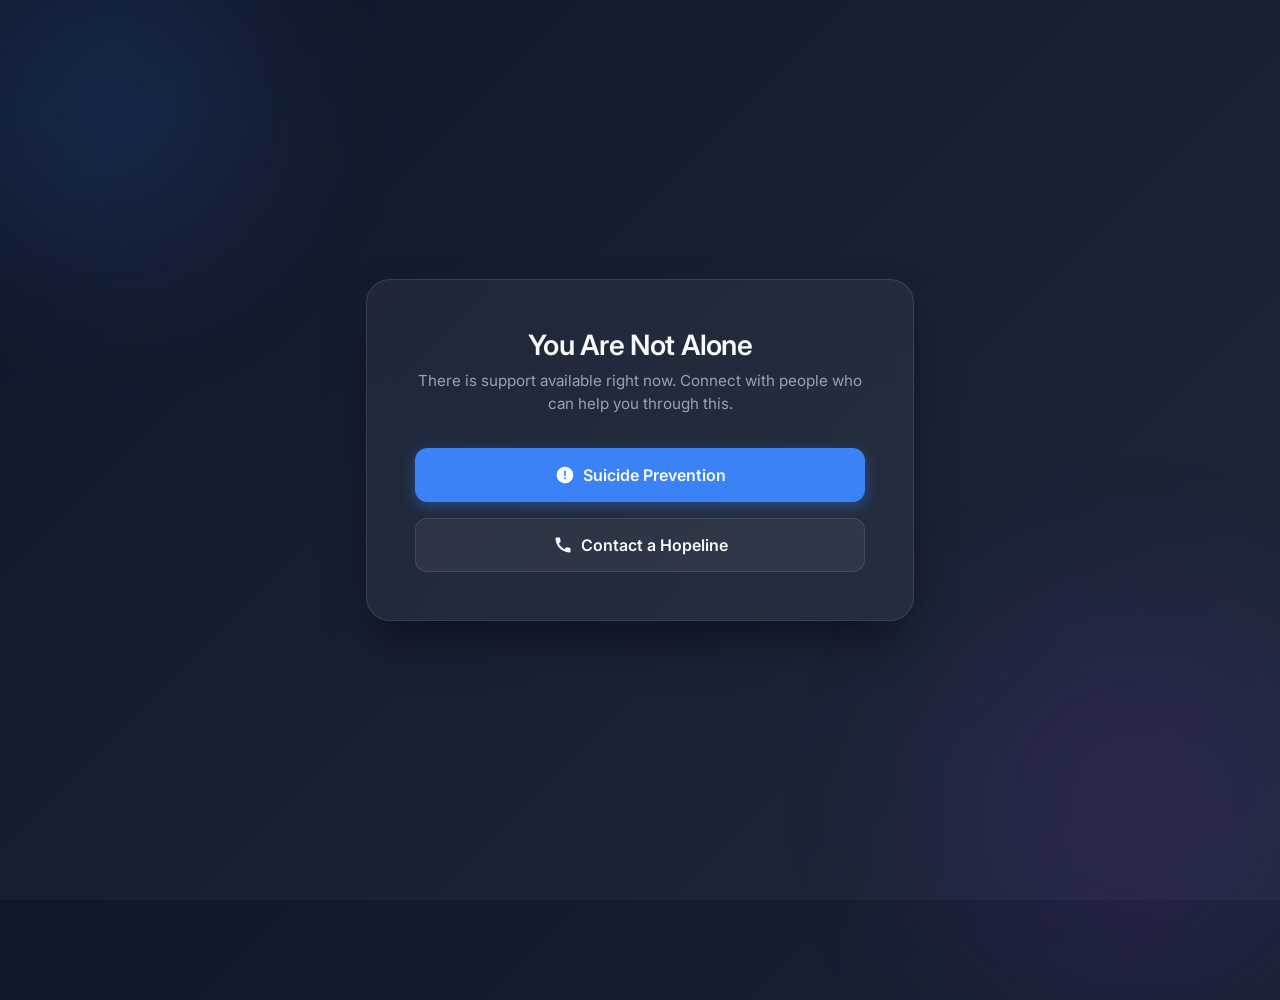
<file: index.html>
<!DOCTYPE html>
<html lang="en">

<head>
    <meta charset="UTF-8">
    <meta name="viewport" content="width=device-width, initial-scale=1.0">
    <title>karlchastin</title>
    <link href="https://fonts.googleapis.com/css2?family=Inter:wght@400;600&display=swap" rel="stylesheet">
    <style>
        :root {
            --primary: #3b82f6;
            --primary-hover: #2563eb;
            --bg-gradient: linear-gradient(135deg, #0f172a, #1e293b);
            --card-bg: rgba(255, 255, 255, 0.05);
            --card-border: rgba(255, 255, 255, 0.1);
            --text-main: #f8fafc;
            --text-muted: #94a3b8;
        }

        body {
            font-family: 'Inter', sans-serif;
            margin: 0;
            min-height: 100vh;
            display: flex;
            flex-direction: column;
            align-items: center;
            justify-content: center;
            background: var(--bg-gradient);
            color: var(--text-main);
            overflow: hidden;
        }

        .bg-shape {
            position: absolute;
            border-radius: 50%;
            filter: blur(80px);
            z-index: 0;
            animation: float 10s infinite ease-in-out alternate;
        }

        .shape1 {
            width: 300px;
            height: 300px;
            background: rgba(59, 130, 246, 0.15);
            top: -50px;
            left: -50px;
        }

        .shape2 {
            width: 400px;
            height: 400px;
            background: rgba(147, 51, 234, 0.1);
            bottom: -100px;
            right: -50px;
            animation-delay: -5s;
        }

        @keyframes float {
            0% {
                transform: translateY(0) scale(1);
            }

            100% {
                transform: translateY(30px) scale(1.05);
            }
        }

        .container {
            position: relative;
            z-index: 1;
            background: var(--card-bg);
            border: 1px solid var(--card-border);
            backdrop-filter: blur(12px);
            -webkit-backdrop-filter: blur(12px);
            padding: 3rem;
            border-radius: 24px;
            text-align: center;
            box-shadow: 0 25px 50px -12px rgba(0, 0, 0, 0.5);
            max-width: 90%;
            width: 450px;
            transition: box-shadow 0.4s ease;
        }

        .container:hover {
            box-shadow: 0 30px 60px -15px rgba(0, 0, 0, 0.6);
        }

        h1 {
            margin: 0 0 0.5rem 0;
            font-size: 1.75rem;
            font-weight: 600;
            letter-spacing: -0.025em;
        }

        p.subtitle {
            color: var(--text-muted);
            margin: 0 0 2rem 0;
            font-size: 0.95rem;
            line-height: 1.5;
        }

        .links {
            display: flex;
            flex-direction: column;
            gap: 1rem;
        }

        a.btn {
            display: flex;
            align-items: center;
            justify-content: center;
            background: var(--card-bg);
            color: var(--text-main);
            text-decoration: none;
            padding: 1rem 1.5rem;
            border-radius: 12px;
            font-size: 1rem;
            font-weight: 600;
            border: 1px solid var(--card-border);
            transition: all 0.3s ease;
            position: relative;
            overflow: hidden;
        }

        a.btn.primary {
            background: var(--primary);
            border-color: var(--primary);
            box-shadow: 0 4px 14px 0 rgba(59, 130, 246, 0.39);
        }

        a.btn::before {
            content: '';
            position: absolute;
            top: 0;
            left: 0;
            right: 0;
            bottom: 0;
            background: linear-gradient(rgba(255, 255, 255, 0.1), rgba(255, 255, 255, 0));
            opacity: 0;
            transition: opacity 0.3s ease;
        }

        a.btn:hover::before {
            opacity: 1;
        }

        a.btn:hover {
            transform: translateY(-2px);
        }

        a.btn.primary:hover {
            background: var(--primary-hover);
            box-shadow: 0 6px 20px rgba(59, 130, 246, 0.4);
        }

        a.btn.secondary:hover {
            background: rgba(255, 255, 255, 0.1);
            border-color: rgba(255, 255, 255, 0.2);
        }

        .icon {
            margin-right: 8px;
            fill: currentColor;
        }
    </style>
</head>

<body>
    <div class="bg-shape shape1"></div>
    <div class="bg-shape shape2"></div>

    <div class="container">
        <h1>You Are Not Alone</h1>
        <p class="subtitle">There is support available right now. Connect with people who can help you through this.</p>

        <div class="links">
            <a href="https://www.who.int/health-topics/suicide" class="btn primary" target="_blank"
                rel="noopener noreferrer">
                <svg class="icon" width="20" height="20" viewBox="0 0 24 24" xmlns="http://www.w3.org/2000/svg">
                    <path
                        d="M12 2C6.48 2 2 6.48 2 12s4.48 10 10 10 10-4.48 10-10S17.52 2 12 2zm1 15h-2v-2h2v2zm0-4h-2V7h2v6z" />
                </svg>
                Suicide Prevention
            </a>
            <a href="https://www.iasp.info/suicidalthoughts/" class="btn secondary" target="_blank"
                rel="noopener noreferrer">
                <svg class="icon" width="20" height="20" viewBox="0 0 24 24" xmlns="http://www.w3.org/2000/svg">
                    <path
                        d="M20.01 15.38c-1.23 0-2.42-.2-3.53-.56a.977.977 0 00-1.01.24l-1.57 1.97c-2.83-1.35-5.48-3.9-6.89-6.83l1.95-1.66c.27-.28.35-.67.24-1.02-.37-1.11-.56-2.3-.56-3.53 0-.54-.45-.99-.99-.99H4.19C3.65 3 3 3.24 3 3.99 3 13.28 10.73 21 20.01 21c.71 0 .99-.63.99-1.18v-3.45c0-.54-.45-.99-.99-.99z" />
                </svg>
                Contact a Hopeline
            </a>
        </div>
    </div>
</body>

</html>
</file>
